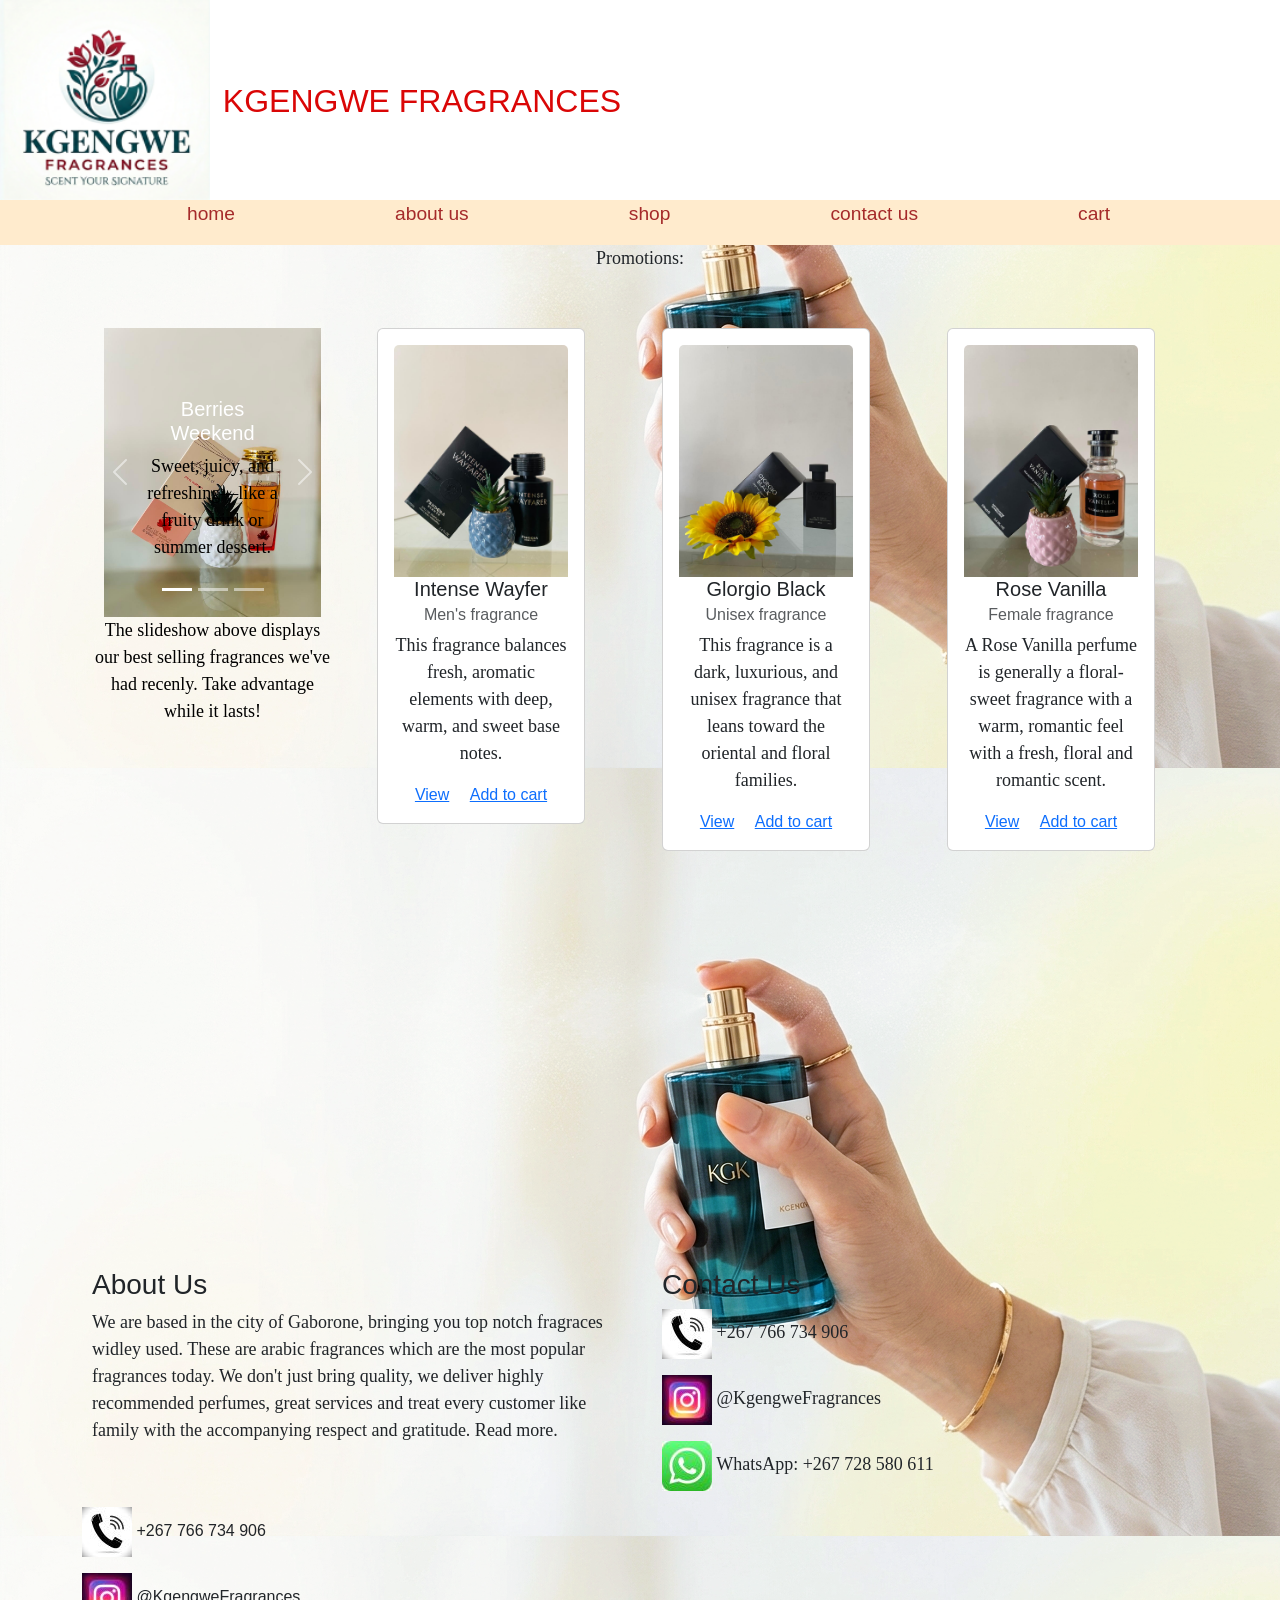
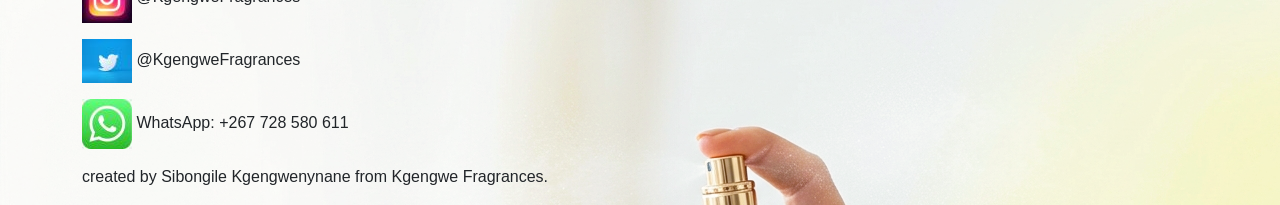
<file: index.html>
<!DOCTYPE html>
<!--[if lt IE 7]>      <html class="no-js lt-ie9 lt-ie8 lt-ie7"> <![endif]-->
<!--[if IE 7]>         <html class="no-js lt-ie9 lt-ie8"> <![endif]-->
<!--[if IE 8]>         <html class="no-js lt-ie9"> <![endif]-->
<!--[if gt IE 8]>      <html class="no-js"> <!--<![endif]-->
<html>
    <head>
        <meta charset="utf-8">
        <meta http-equiv="X-UA-Compatible" content="IE=edge">
        <title>Home Page</title>
        <meta name="description" content="">
        <meta name="viewport" content="width=device-width, initial-scale=1">
        <link rel="stylesheet" href="styles.css">
        <link href="https://cdn.jsdelivr.net/npm/bootstrap@5.3.8/dist/css/bootstrap.min.css" rel="stylesheet" integrity="sha384-sRIl4kxILFvY47J16cr9ZwB07vP4J8+LH7qKQnuqkuIAvNWLzeN8tE5YBujZqJLB" crossorigin="anonymous">
    </head>
    <body>
        <!--[if lt IE 7]>
            <p class="browsehappy">You are using an <strong>outdated</strong> browser. Please <a href="#">upgrade your browser</a> to improve your experience.</p>
        <![endif]-->
        <style type="text/css">
            body{
                background-image: url("Images/Home\ Background.png");
            }
        </style>
        <div class="header">
           <img src="Images/Kgengwe Fragrances.fitted.png" alt="Logo of Kgengwe Fragrances." class="logo-img"
            style="float:left;width:210px;height: 200px;">
           <p> KGENGWE FRAGRANCES</p>
        </div>
        <div class="nav">
            <ul>
                <li><a href="index.html">Home</a></li>
                <li><a href="about.html">About Us</a></li>
                <li><a href="shop.html">Shop</a></li>
                <li><a href="contactus.html">Contact Us</a></li>
                <li><a href="cart.html">Cart</a></li>
                
            </ul>
        </div>

          <div class="content">
            
        <div class="container text-center">
  <div class="row">
            <p>Promotions:</p>
            
    <div class="col">

      <div class="slider">
                <div class="container">

                                        <div id="carouselExampleCaptions" class="carousel slide">
                    <div class="carousel-indicators">
                        <button type="button" data-bs-target="#carouselExampleCaptions" data-bs-slide-to="0" class="active" aria-current="true" aria-label="Slide 1"></button>
                        <button type="button" data-bs-target="#carouselExampleCaptions" data-bs-slide-to="1" aria-label="Slide 2"></button>
                        <button type="button" data-bs-target="#carouselExampleCaptions" data-bs-slide-to="2" aria-label="Slide 3"></button>
                    </div>
                    <div class="carousel-inner">
                        <div class="carousel-item active">
                        <img src="Images/berries weekend 2.jpeg" class="d-block w-100" alt="Image of a Berries Weekend fragrance">
                        <div class="carousel-caption d-none d-md-block">
                            <h5>Berries Weekend</h5>
                            <p>Sweet, juicy, and refreshing—like a fruity drink or summer dessert.</p>
                        </div>
                        </div>
                        <div class="carousel-item">
                        <img src="Images/gabrielle bloom.jpeg" class="d-block w-100" alt="Image of a Gabrielle Bloom fragrance">
                        <div class="carousel-caption d-none d-md-block">
                            <h5>Gabrielle Bloom</h5>
                            <p>Gabrielle Bloom is a fresh white floral fragrance—very elegant, with a clean, slightly sweet finish.</p>
                        </div>
                        </div>
                        <div class="carousel-item">
                        <img src="Images/renheit 2.jpeg" class="d-block w-100" alt="Image of a Renheit fragrance">
                        <div class="carousel-caption d-none d-md-block">
                            <h5>Renheit</h5>
                            <p>Some representative placeholder content for the third slide.</p>
                        </div>
                        </div>
                    </div>

                    <button class="carousel-control-prev" type="button" data-bs-target="#carouselExampleCaptions" data-bs-slide="prev">
                        <span class="carousel-control-prev-icon" aria-hidden="true"></span>
                        <span class="visually-hidden">Previous</span>
                    </button>
                    <button class="carousel-control-next" type="button" data-bs-target="#carouselExampleCaptions" data-bs-slide="next">
                        <span class="carousel-control-next-icon" aria-hidden="true"></span>
                        <span class="visually-hidden">Next</span>
                    </button>
                    </div>

                </div>
                <p>The slideshow above displays our best selling fragrances we've had recenly. Take advantage while it lasts!</p>
            </div>
    </div>

    <div class="col">

                <div class="card" style="width: 13rem; height: auto;">
        <div class="card-body">
            <img src="Images/intense wayfer.jpeg" class="card-img-top" alt="image of an Intense Wayfer fragrance.">
            <h5 class="card-title">Intense Wayfer</h5>
            <h6 class="card-subtitle mb-2 text-body-secondary">Men's fragrance</h6>
            <p class="card-text">This fragrance balances fresh, aromatic elements with deep, warm, and sweet base notes.</p>
            <a href="#" class="card-link">View</a>
            <a href="#" class="card-link">Add to cart</a>
        </div>
        </div>

    </div>

    <div class="col">

        <div class="card" style="width: 13rem; height: auto;">
        <div class="card-body">
            <img src="Images/glorgio black.jpeg" class="card-img-top" alt="image of a Glorgio Black fragrance.">
            <h5 class="card-title">Glorgio Black</h5>
            <h6 class="card-subtitle mb-2 text-body-secondary">Unisex fragrance</h6>
            <p class="card-text">This fragrance is a dark, luxurious, and unisex fragrance that leans toward the oriental and floral families.</p>
            <a href="#" class="card-link">View</a>
            <a href="#" class="card-link">Add to cart</a>
        </div>
        </div>

    </div>

     <div class="col">

        <div class="card" style="width: 13rem; height: auto;">
        <div class="card-body">
            <img src="Images/rose vanilla.jpeg" class="card-img-top" alt="image of a Rose Vanilla fragrance.">
            <h5 class="card-title">Rose Vanilla</h5>
            <h6 class="card-subtitle mb-2 text-body-secondary">Female fragrance</h6>
            <p class="card-text">A Rose Vanilla perfume is generally a floral-sweet fragrance with a warm, romantic feel with a fresh, floral and romantic scent.</p>
            <a href="#" class="card-link">View</a>
            <a href="#" class="card-link">Add to cart</a>
        </div>
        </div>

    </div>

  </div>
</div>

    

    <div class="container text-left">

  <div class="row align-items-start">

    <div class="col">
        
      <div class= "About Us">
        <h3> About Us</h3>
            <p>We are based in the city of Gaborone, bringing you top notch fragraces widley used. 
                These are arabic fragrances which are the most popular fragrances today. We don't just bring 
                quality, we deliver highly recommended perfumes, great services and treat every customer like
                family with the accompanying respect and gratitude. Read more. </p>
          </div>
    </div>

    <div class="col">
      <h3>Contact Us</h3>
      <p><img src="Images/Phone Logo.jpg" alt="Phone Logo">  +267 766 734 906</p>  
      <p>  <img src="Images/Instagram Logo.jpg" alt="Instagram Logo"> @KgengweFragrances</p>
      <p><img src="Images/WhatsApp Logo.jpg" alt="WhatsApp Logo">   WhatsApp: +267 728 580 611</p>
    </div>
  </div>

    <div class="Footer">

         <p><img src="Images/Phone Logo.jpg" alt="Phone Logo">  +267 766 734 906</p>  
      <p>  <img src="Images/Instagram Logo.jpg" alt="Instagram Logo"> @KgengweFragrances</p>
       <p><img src="Images/Twitter logo edited.jpg" alt="Twitter Logo"> @KgengweFragrances</p>
      <p><img src="Images/WhatsApp Logo.jpg" alt="WhatsApp Logo">   WhatsApp: +267 728 580 611</p>
      <p>created by Sibongile Kgengwenynane from Kgengwe Fragrances.</p>
</div>
</div>



        </div>

        <script src="https://cdn.jsdelivr.net/npm/bootstrap@5.3.8/dist/js/bootstrap.bundle.min.js" integrity="sha384-FKyoEForCGlyvwx9Hj09JcYn3nv7wiPVlz7YYwJrWVcXK/BmnVDxM+D2scQbITxI" crossorigin="anonymous"></script>        
        <script src="" async defer></script>
    </body>
</html>
</file>
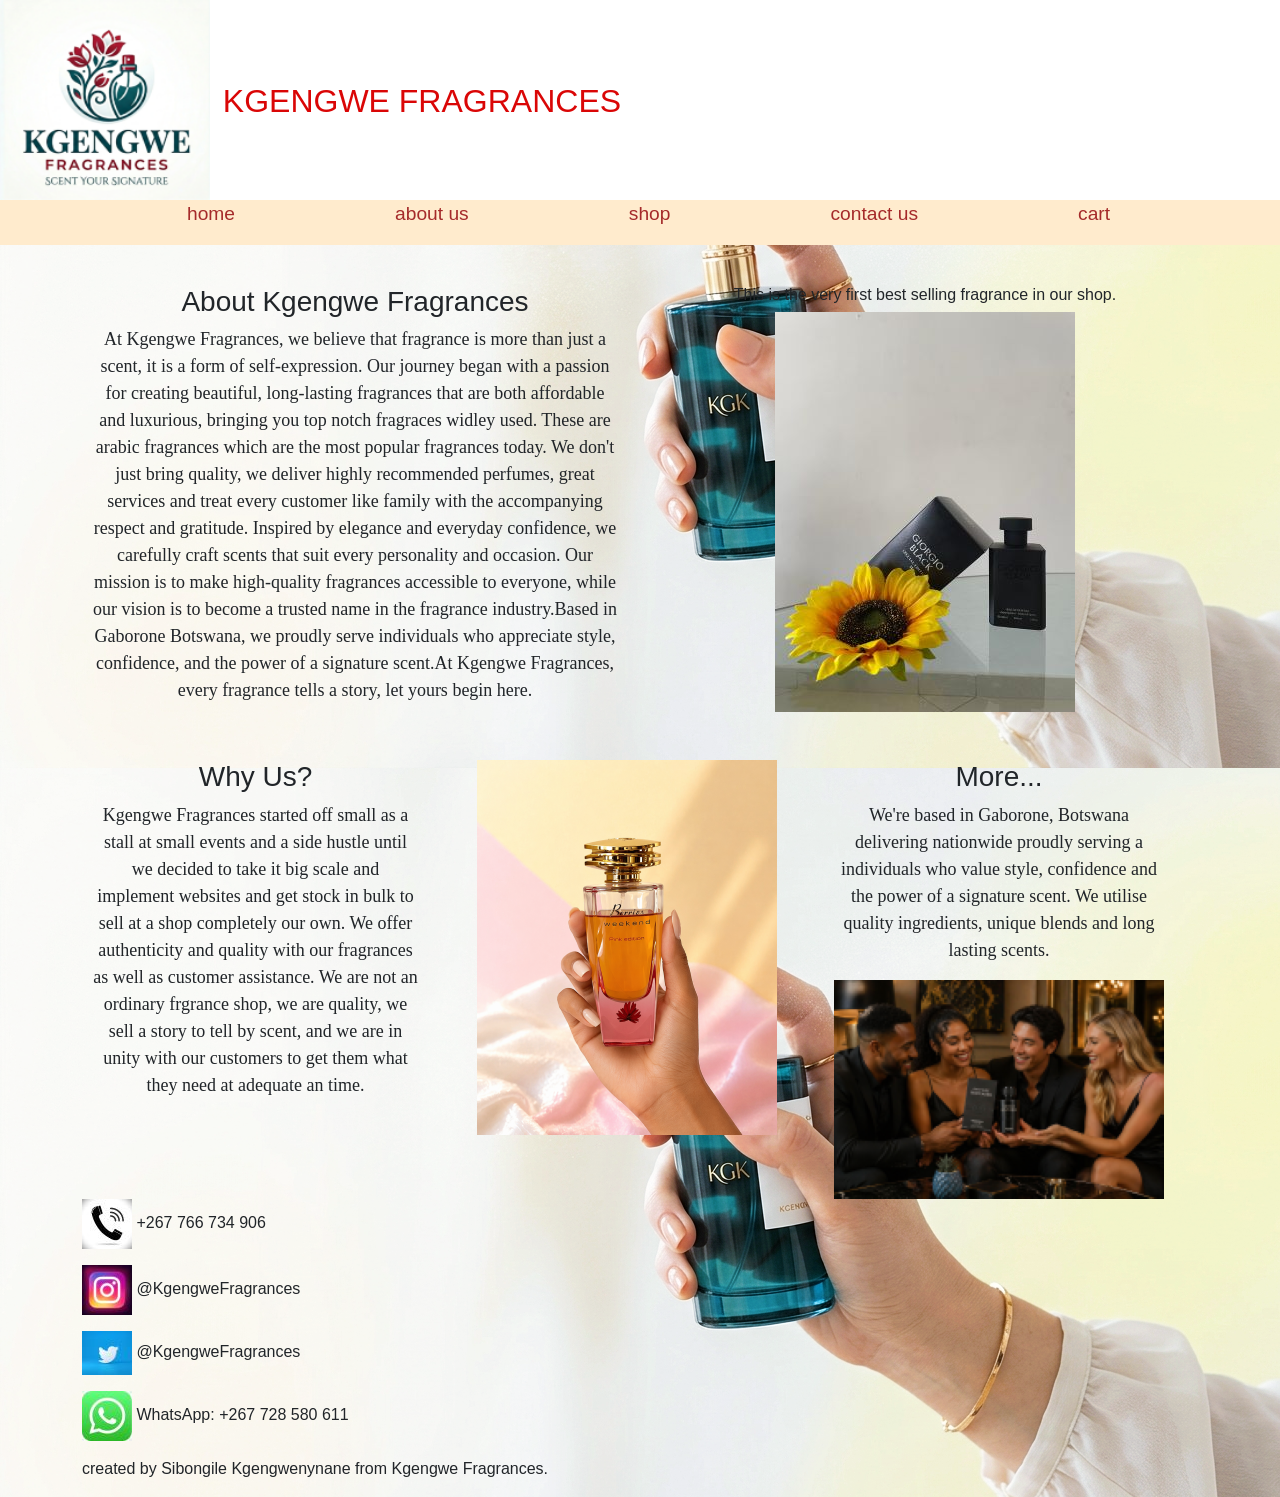
<file: about.html>
<!DOCTYPE html>
    <!--[if lt IE 7]>      <html class="no-js lt-ie9 lt-ie8 lt-ie7"> <![endif]-->
    <!--[if IE 7]>         <html class="no-js lt-ie9 lt-ie8"> <![endif]-->
    <!--[if IE 8]>         <html class="no-js lt-ie9"> <![endif]-->
    <!--[if gt IE 8]>      <html class="no-js"> <!--<![endif]-->
    <html>
        <head>
            <meta charset="utf-8">
            <meta http-equiv="X-UA-Compatible" content="IE=edge">
            <title>About Us Page</title>
            <meta name="description" content="">
            <meta name="viewport" content="width=device-width, initial-scale=1">
            <link rel="stylesheet" href="styles.css">
            <link href="https://cdn.jsdelivr.net/npm/bootstrap@5.3.8/dist/css/bootstrap.min.css" rel="stylesheet" integrity="sha384-sRIl4kxILFvY47J16cr9ZwB07vP4J8+LH7qKQnuqkuIAvNWLzeN8tE5YBujZqJLB" crossorigin="anonymous">
        </head>
        <body>
            <!--[if lt IE 7]>
                <p class="browsehappy">You are using an <strong>outdated</strong> browser. Please <a href="#">upgrade your browser</a> to improve your experience.</p>
            <![endif]-->
            
            <style type="text/css">
            body{
                background-image: url("Images/Home\ Background.png");
            }
        </style>
         <div class="header">
           <img src="Images/Kgengwe Fragrances.fitted.png" alt="Logo of Kgengwe Fragrances." class="logo-img"
            style="float:left;width:210px;height: 200px;">
           <p> KGENGWE FRAGRANCES</p>
        </div>
        <div class="nav">
            <ul>
                <li><a href="index.html">Home</a></li>
                <li><a href="about.html">About Us</a></li>
                <li><a href="shop.html">Shop</a></li>
                <li><a href="contactus.html">Contact Us</a></li>
                <li><a href="cart.html">Cart</a></li>
                
            </ul>
            </div>

<div class="container text-center">

     <div class="row align-items-start">
         <div class="col">
            <div class= "About Us">
                 <h3> About Kgengwe Fragrances</h3>
                 <p>At Kgengwe Fragrances, we believe that fragrance is more than just a scent, it is a form of self-expression. Our journey began with a passion for creating beautiful, 
               long-lasting fragrances that are both affordable and luxurious, bringing you top notch fragraces widley used. 
                These are arabic fragrances which are the most popular fragrances today. We don't just bring quality, we deliver highly recommended perfumes, great services and 
                treat every customer like family with the accompanying respect and gratitude. Inspired by elegance and everyday confidence, we carefully craft scents that suit every personality 
               and occasion. Our mission is to make high-quality fragrances accessible to everyone, while our vision is to become a trusted name in the fragrance industry.Based in 
               Gaborone Botswana, we proudly serve individuals who appreciate style, confidence, and the power of a signature scent.At Kgengwe Fragrances, every fragrance tells a 
               story, let yours begin here.</p>
          </div>
    </div>
    
         <div class="col">

                <aside>
                    <h6>This is the very first best selling fragrance in our shop.</h6>
                    <img src="Images/glorgio black edited.jpg" alt="Glorgio Black frgarnce">
                </aside>  
      
    </div>
    
    <div class="row">
        <div class="col">
            <h3>Why Us?</h3>
            <p>Kgengwe Fragrances started off small as a stall at small events and a side hustle until we decided to take it big scale 
                and implement websites and get stock in bulk to sell at a shop completely our own. We offer authenticity and quality with our 
                fragrances as well as customer assistance. We are not an ordinary frgrance shop, we are quality, we sell a story to tell by scent,
                and we are in unity with our customers to get them what they need at adequate an time. 
            </p>
    </div>
    <div class="col">

      <img src="Images/Berries Weekend edited2.png" alt="Berries Weekend image">

    </div>

    <div class="col">

        <h3>More...</h3>
        <p>We're based in Gaborone, Botswana delivering nationwide proudly serving a individuals who value style, confidence and the power 
            of a signature scent. We utilise quality ingredients, unique blends and long lasting scents.
        </p>
        <img src="Images/intense wayfer group picture2.png" alt="Intense Wayfer Group Picture">
    </div>
  </div>

  </div>
</div>
  <div class="container text-left">

    <footer class="Footer">

          <p><img src="Images/Phone Logo.jpg" alt="Phone Logo">  +267 766 734 906</p>  
      <p>  <img src="Images/Instagram Logo.jpg" alt="Instagram Logo"> @KgengweFragrances</p>

         <p><img src="Images/Twitter logo edited.jpg" alt="Twitter Logo"> @KgengweFragrances</p>
      <p><img src="Images/WhatsApp Logo.jpg" alt="WhatsApp Logo">   WhatsApp: +267 728 580 611</p>
      
     
      <p>created by Sibongile Kgengwenynane from Kgengwe Fragrances.</p>
  </footer>
  </div>


            <script src="https://cdn.jsdelivr.net/npm/bootstrap@5.3.8/dist/js/bootstrap.bundle.min.js" integrity="sha384-FKyoEForCGlyvwx9Hj09JcYn3nv7wiPVlz7YYwJrWVcXK/BmnVDxM+D2scQbITxI" crossorigin="anonymous"></script>        
            <script src="" async defer></script>
        </body>
    </html>
</file>
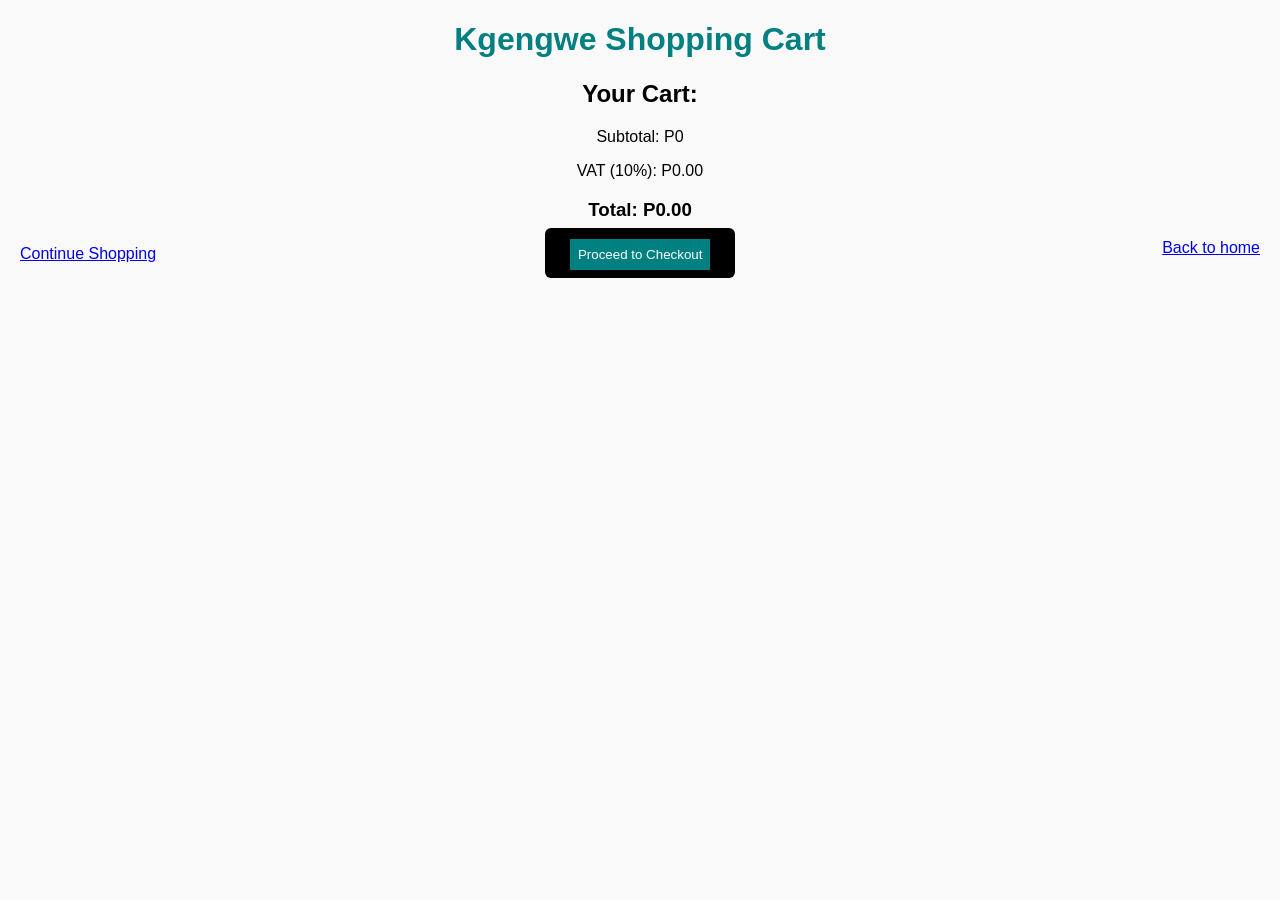
<file: cart.html>
<!DOCTYPE html>
<!--[if lt IE 7]>      <html class="no-js lt-ie9 lt-ie8 lt-ie7"> <![endif]-->
<!--[if IE 7]>         <html class="no-js lt-ie9 lt-ie8"> <![endif]-->
<!--[if IE 8]>         <html class="no-js lt-ie9"> <![endif]-->
<!--[if gt IE 8]>      <html class="no-js"> <!--<![endif]-->
<html lang = "en">
    <head>
        <meta charset="utf-8">
        <meta http-equiv="X-UA-Compatible" content="IE=edge">
        <title>My Cart</title>
        <meta name="description" content="">
        <meta name="viewport" content="width=device-width, initial-scale=1">
        <link rel="stylesheet" href="cart.css">
    </head>
    <body>
        <!--[if lt IE 7]>
            <p class="browsehappy">You are using an <strong>outdated</strong> browser. Please <a href="#">upgrade your browser</a> to improve your experience.</p>
        <![endif]-->


<h1 class="title">Kgengwe Shopping Cart</h1>

<!-- CART DISPLAY -->
<h2>Your Cart:</h2>
<div id="cart-container"></div>

<!-- TOTAL SECTION -->
<div class="summary">
  <p>Subtotal: <span id="subtotal">P0</span></p>
  <p>VAT (10%): <span id="vat">P0</span></p>
  <h3>Total: <span id="total">P0</span></h3>
</div>

    <a href="shop.html">Continue Shopping</a>
    <a id = "back" href ="Index.html">Back to home</a>

    <! checkout button >
    <a id = "checkout-btn" href="checkout.html">
    <button>
        Proceed to Checkout
    </button>
    </a>
      
<script src="cart.js" async defer></script>

</body>
</html>
</file>
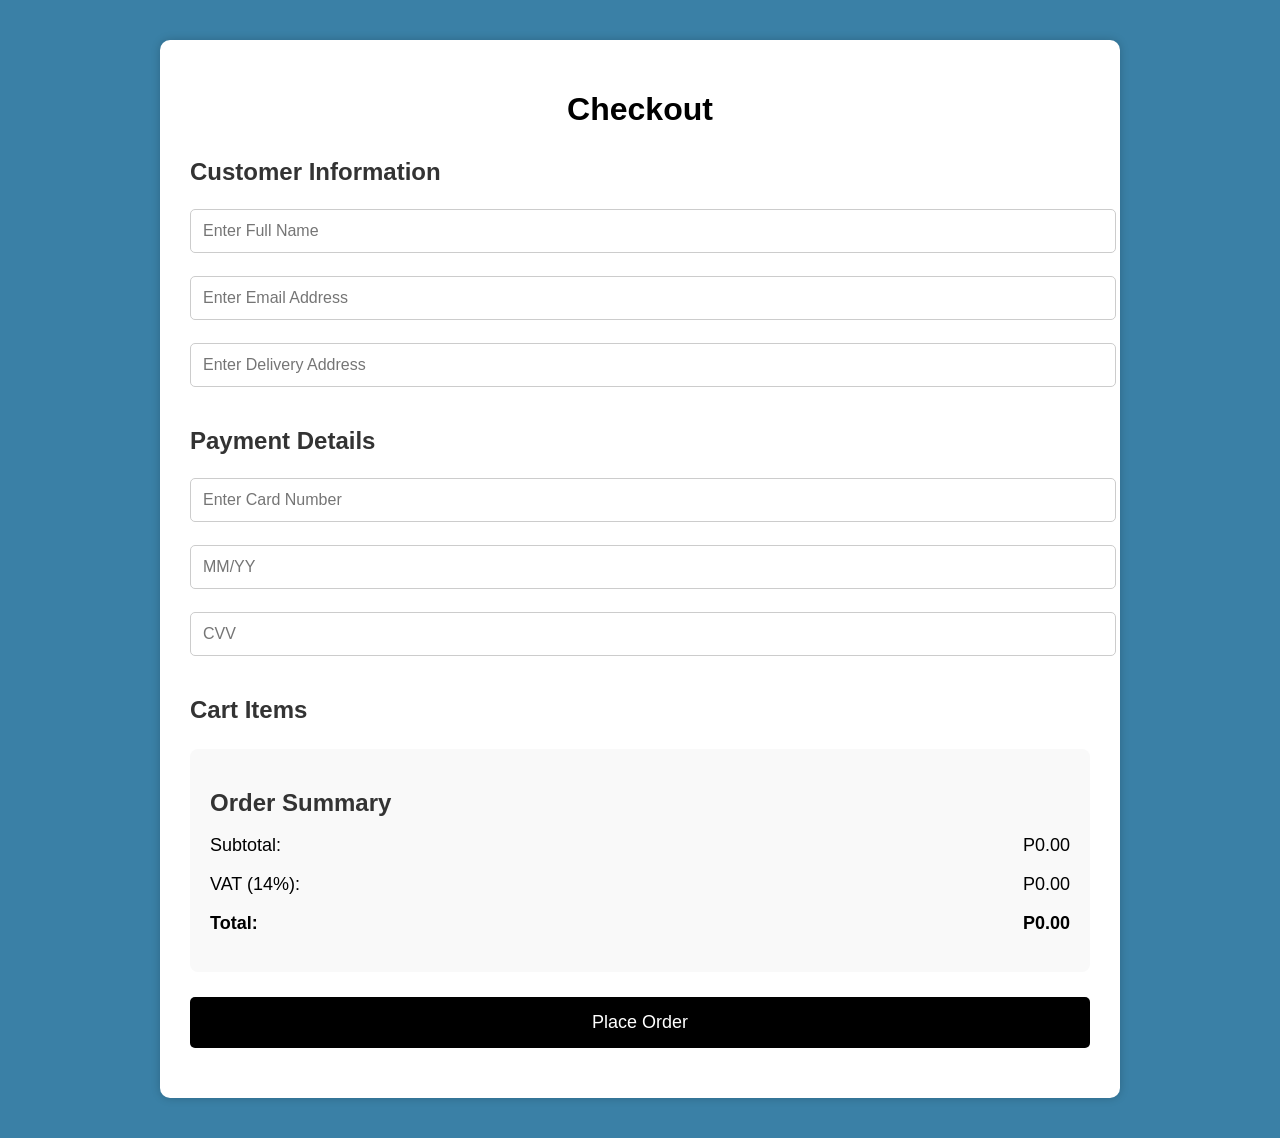
<file: checkout.html>
<!--checkout.html
    Checkout Page With Cart-->

<!DOCTYPE html>
<html lang="en">
<head>
    <meta charset="UTF-8">
    <meta name="viewport" content="width=device-width, initial-scale=1.0">

    <title>Checkout Page</title>

    <style>

        /*PAGE STYLING*/

        body{
            font-family: Arial, sans-serif;
            background: rgb(58, 128, 166);
            margin: 0;
            padding: 0;
        }

        /* Main checkout container */
        .checkout-container{
            width: 80%;
            max-width: 900px;
            margin: 40px auto;
            background: white;
            padding: 30px;
            border-radius: 10px;
            box-shadow: 0 0 10px rgba(0,0,0,0.2);
        }

        h1{
            text-align: center;
            margin-bottom: 30px;
        }

        /* Section spacing */
        .section{
            margin-bottom: 25px;
        }

        .section h2{
            margin-bottom: 15px;
            color: #333;
        }

        /* Input fields */
        input{
            width: 100%;
            padding: 12px;
            margin-top: 8px;
            margin-bottom: 15px;
            border: 1px solid #ccc;
            border-radius: 5px;
            font-size: 16px;
        }

        /* Cart item styling */
        .cart-item{
            display: flex;
            justify-content: space-between;
            padding: 10px 0;
            border-bottom: 1px solid #ddd;
        }

        /* Summary box */
        .summary{
            background: #f9f9f9;
            padding: 20px;
            border-radius: 8px;
        }

        .summary p{
            display: flex;
            justify-content: space-between;
            font-size: 18px;
        }

        /* Checkout button */
        button{
            width: 100%;
            padding: 15px;
            background: black;
            color: white;
            border: none;
            border-radius: 5px;
            font-size: 18px;
            cursor: pointer;
            transition: 0.3s;
        }

        button:hover{
            background: #333;
        }

        /* Message styling */
        #message{
            text-align: center;
            margin-top: 20px;
            font-size: 18px;
            font-weight: bold;
        }

    </style>
</head>
<body>

    <!--CHECKOUT CONTAINER-->

    <div class="checkout-container">

        <h1>Checkout</h1>

        <!--CUSTOMER INFORMATION-->

        <div class="section">

            <h2>Customer Information</h2>

            <input type="text" id="name" placeholder="Enter Full Name">

            <input type="email" id="email" placeholder="Enter Email Address">

            <input type="text" id="address" placeholder="Enter Delivery Address">

        </div>

        <!--PAYMENT DETAILS-->

        <div class="section">

            <h2>Payment Details</h2>

            <input type="text" id="card" placeholder="Enter Card Number">

            <input type="text" id="expiry" placeholder="MM/YY">

            <input type="text" id="cvv" placeholder="CVV">

        </div>

        <!-- CART ITEMS SECTION-->

        <div class="section">

            <h2>Cart Items</h2>

            <!-- Cart items will appear here -->
            <div id="cart-items"></div>

        </div>

        <!--ORDER SUMMARY-->

        <div class="section summary">

            <h2>Order Summary</h2>

            <p>
                <span>Subtotal:</span>
                <span id="subtotal">P0</span>
            </p>

            <p>
                <span>VAT (14%):</span>
                <span id="vat">P0</span>
            </p>

            <p>
                <strong>Total:</strong>
                <strong id="total">P0</strong>
            </p>

        </div>

        <!--PLACE ORDER BUTTON-->

        <button onclick="placeOrder()">
            Place Order
        </button>

        <!-- Success/Error Message -->
        <div id="message"></div>

    </div>



    <!-- =========================
         JAVASCRIPT SECTION
    ========================= -->

    <script>

        // GET CART FROM LOCALSTORAGE

        // Convert cart data from JSON string into JavaScript array
        let cart = JSON.parse(localStorage.getItem("cart")) || [];

        // Get HTML elements
        let cartItemsContainer = document.getElementById("cart-items");

        let subtotalElement = document.getElementById("subtotal");

        let vatElement = document.getElementById("vat");

        let totalElement = document.getElementById("total");

        // Variable to store subtotal
        let subtotal = 0;

        // DISPLAY CART ITEMS
        function displayCart(){

            // Clear container before displaying items
            cartItemsContainer.innerHTML = "";

            // Reset subtotal
            subtotal = 0;

            // Loop through all cart items
            cart.forEach(function(item){

                // Add item price to subtotal
                subtotal += item.price;

                // Create cart item div
                let div = document.createElement("div");

                div.classList.add("cart-item");

                // Display item information
                div.innerHTML = `
                    <span>${item.name}</span>
                    <span>P${item.price}</span>
                `;

                // Add item to page
                cartItemsContainer.appendChild(div);

            });
            // CALCULATE VAT & TOTAL

            let vat = subtotal * 0.14;

            let total = subtotal + vat;

            // Display values
            subtotalElement.innerHTML = "P" + subtotal.toFixed(2);

            vatElement.innerHTML = "P" + vat.toFixed(2);

            totalElement.innerHTML = "P" + total.toFixed(2);

        }

        // Run function immediately
        displayCart();

        // PLACE ORDER FUNCTION

        function placeOrder(){

            // Get form values
            let name = document.getElementById("name").value;

            let email = document.getElementById("email").value;

            let address = document.getElementById("address").value;

            let card = document.getElementById("card").value;

            let expiry = document.getElementById("expiry").value;

            let cvv = document.getElementById("cvv").value;

            // Message area
            let message = document.getElementById("message");

            // VALIDATION
            // Check empty fields
            if(
                name === "" ||
                email === "" ||
                address === "" ||
                card === "" ||
                expiry === "" ||
                cvv === ""
            ){

                message.style.color = "red";

                message.innerHTML = "Please fill in all fields.";

                return;
            }

            // Check if cart is empty
            if(cart.length === 0){

                message.style.color = "red";

                message.innerHTML = "Your cart is empty.";

                return;
            }

            // SUCCESS MESSAGE

            message.style.color = "green";

            message.innerHTML = "Order placed successfully!";

            // CLEAR CART

            // Remove cart from localStorage
            localStorage.removeItem("cart");

            // Empty cart array
            cart = [];

            // Refresh displayed cart
            displayCart();

        }

    </script>

</body>
</html>
</file>
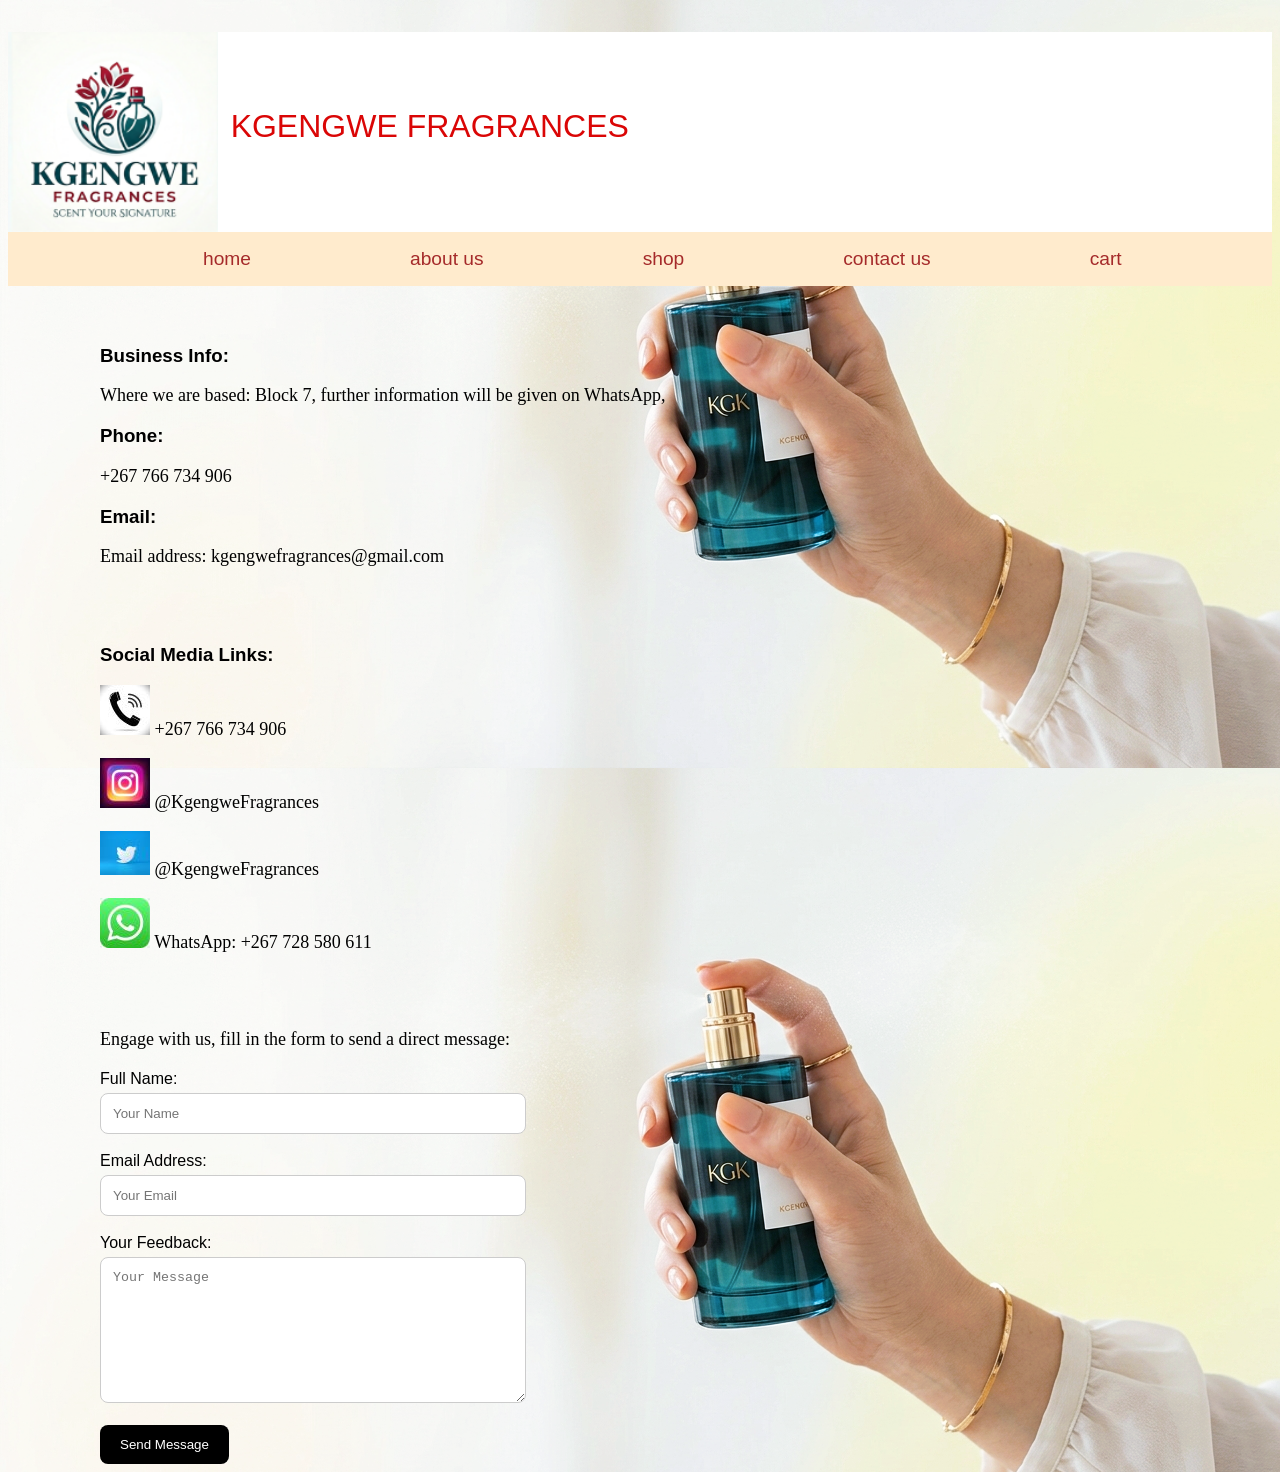
<file: contactus.html>
<!DOCTYPE html>
<!--[if lt IE 7]>      <html class="no-js lt-ie9 lt-ie8 lt-ie7"> <![endif]-->
<!--[if IE 7]>         <html class="no-js lt-ie9 lt-ie8"> <![endif]-->
<!--[if IE 8]>         <html class="no-js lt-ie9"> <![endif]-->
<!--[if gt IE 8]>      <html class="no-js"> <!--<![endif]-->
<html>
    <head>
        <meta charset="utf-8">
        <meta http-equiv="X-UA-Compatible" content="IE=edge">
        <title>Contact Us Page</title>
        <meta name="description" content="">
        <meta name="viewport" content="width=device-width, initial-scale=1">
        <link rel="stylesheet" href="styles.css">
    </head>
    <body>
        <!--[if lt IE 7]>
            <p class="browsehappy">You are using an <strong>outdated</strong> browser. Please <a href="#">upgrade your browser</a> to improve your experience.</p>
        <![endif]-->
        
        <style type="text/css">
            body{
                background-image: url("Images/Home\ Background.png");
            }
        </style>
        <div class="header">
           <img src="Images/Kgengwe Fragrances.fitted.png" alt="Logo of Kgengwe Fragrances." class="logo-img"
            style="float:left;width:210px;height: 200px;">
           <p> KGENGWE FRAGRANCES</p>
        </div>
        <div class="nav">
            <ul>
                <li><a href="index.html">Home</a></li>
                <li><a href="about.html">About Us</a></li>
                <li><a href="shop.html">Shop</a></li>
                <li><a href="contactus.html">Contact Us</a></li>
                <li><a href="cart.html">Cart</a></li>
                
            </ul>
        </div>

        <div class="content"> 
        <div class="container text-left">

     <div class="row align-items-start">
          <div class="col">
         
            <h3>Business Info:</h3>
            <p>Where we are based: Block 7, further information will be given on WhatsApp, </p>

        <h3>Phone:</h3>
        <p>+267 766 734 906</p>

        <h3>Email:</h3>
        <p>Email address: kgengwefragrances@gmail.com</p>

        
         </div>
    
        <div class="col">
            
            <h3>Social Media Links:</h3>
            <div class="container text-center">

                 <p><img src="Images/Phone Logo.jpg" alt="Phone Logo">  +267 766 734 906</p>  
      <p>  <img src="Images/Instagram Logo.jpg" alt="Instagram Logo"> @KgengweFragrances</p>

         <p><img src="Images/Twitter logo edited.jpg" alt="Twitter Logo"> @KgengweFragrances</p>
      <p><img src="Images/WhatsApp Logo.jpg" alt="WhatsApp Logo">   WhatsApp: +267 728 580 611</p>

            </div>
           
         </div>
    
    <div class="row">
        
         <div class="col">

<!-- Contact Form Section -->
<p>Engage with us, fill in the form to send a direct message:</p>

<form id="feedbackForm"
      action="mailto:sibongile.kgengwenyane@gmail.com"
      method="POST"
      enctype="text/plain">

    <!-- Name Input -->
    <label for="name">Full Name:</label><br>
    <input type="text" id="name" name="name"
    placeholder="Your Name" required><br><br>

    <!-- Email Input -->
    <label for="email">Email Address:</label><br>
    <input type="email" id="email" name="email"
    placeholder="Your Email" required><br><br>

    <!-- Feedback Message -->
    <label for="message">Your Feedback:</label><br>
    <textarea id="message" name="message"
    placeholder="Your Message" required></textarea><br><br>

    <!-- Submit Button -->
    <button type="submit">Send Message</button>

</form>

<!-- Success Message Script -->
<script>
    // Gets the form element
    const form = document.getElementById("feedbackForm");

    // Runs when form is submitted
    form.addEventListener("submit", function(event) {

        // Prevents page refresh
        event.preventDefault();

        // Popup message
        alert("Thank you! Your feedback has been submitted.");

        // Clears the form after submission
        form.reset();
    });
</script>

    </div>



         </div>
    </div>
     </div>
        </div>
        </div>
    

        
        <script src="https://cdn.jsdelivr.net/npm/bootstrap@5.3.8/dist/js/bootstrap.bundle.min.js" integrity="sha384-FKyoEForCGlyvwx9Hj09JcYn3nv7wiPVlz7YYwJrWVcXK/BmnVDxM+D2scQbITxI" crossorigin="anonymous"></script>        

        <script src="" async defer></script>
    </body>
</html>
</file>
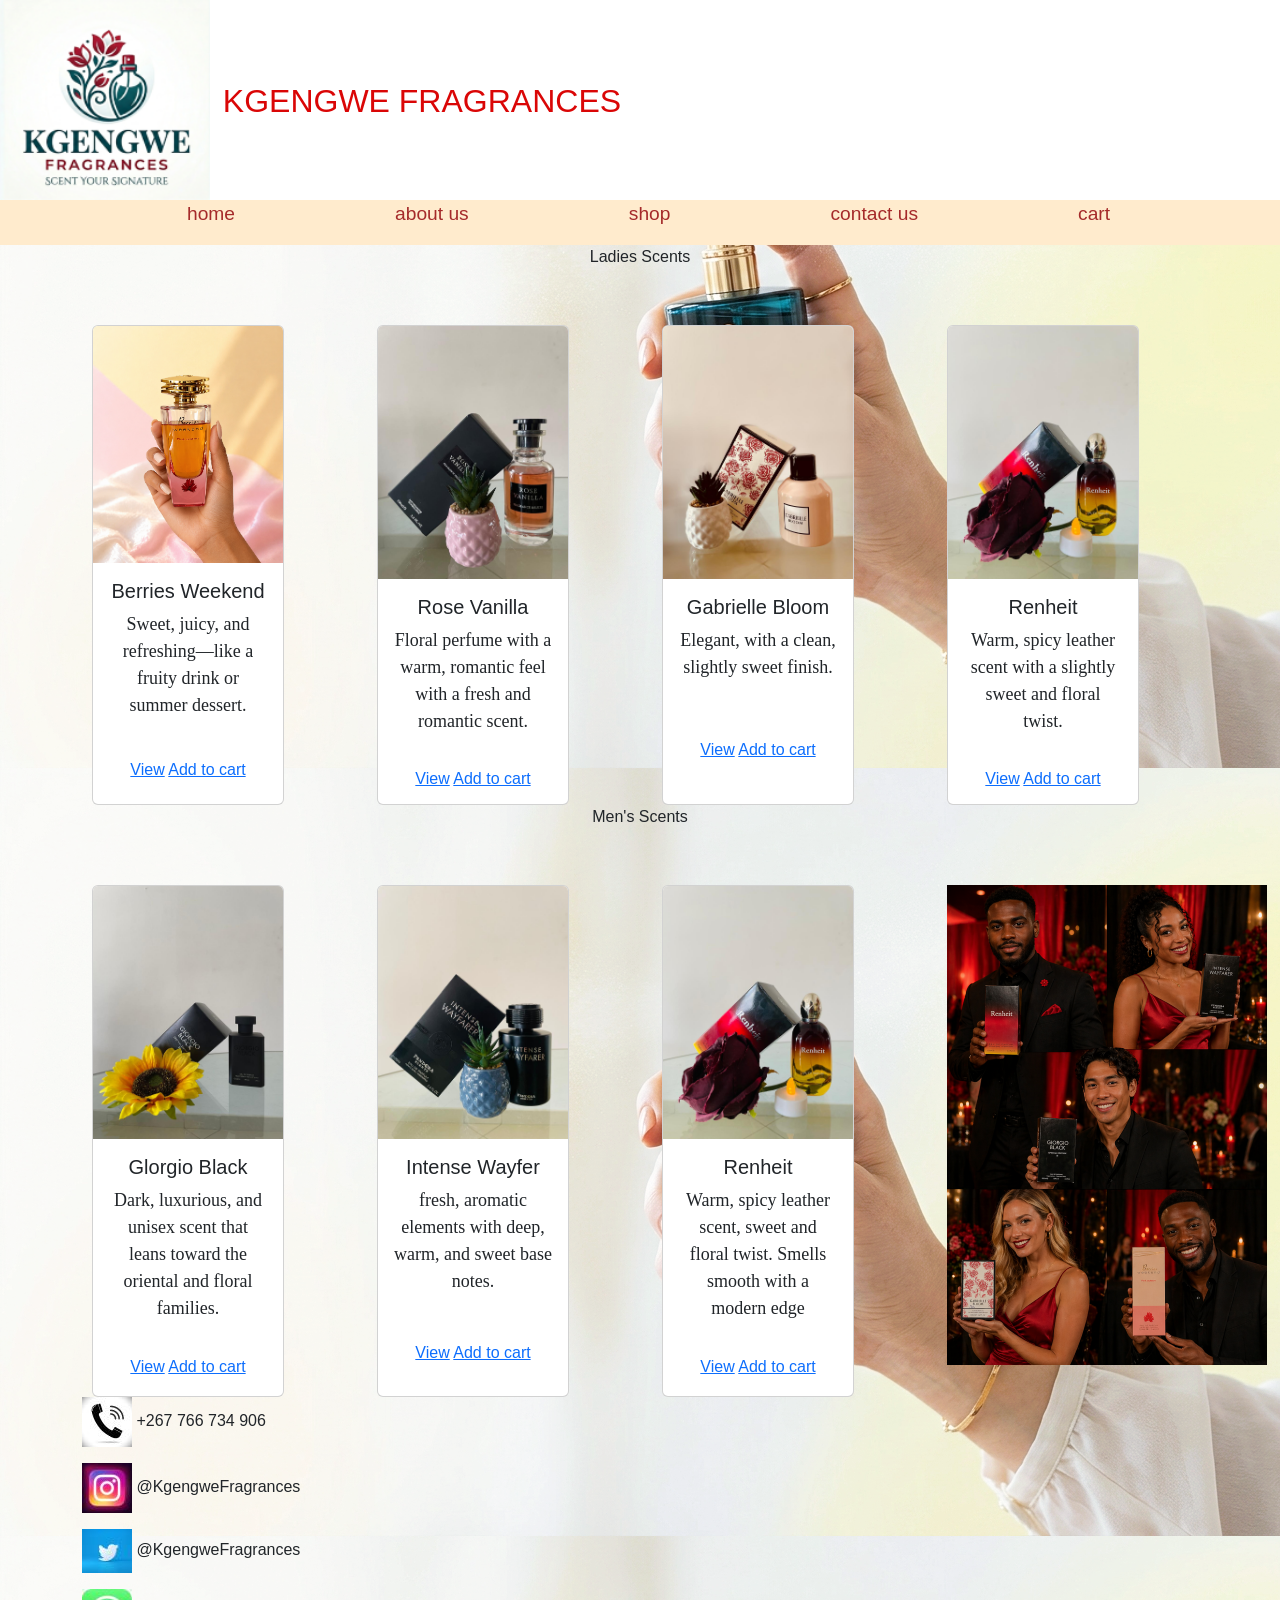
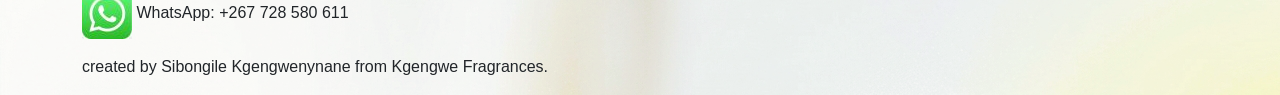
<file: shop.html>
<!DOCTYPE html>
<!--[if lt IE 7]>      <html class="no-js lt-ie9 lt-ie8 lt-ie7"> <![endif]-->
<!--[if IE 7]>         <html class="no-js lt-ie9 lt-ie8"> <![endif]-->
<!--[if IE 8]>         <html class="no-js lt-ie9"> <![endif]-->
<!--[if gt IE 8]>      <html class="no-js"> <!--<![endif]-->
<html>
    <head>
        <meta charset="utf-8">
        <meta http-equiv="X-UA-Compatible" content="IE=edge">
        <title>Shop Page</title>
        <meta name="description" content="">
        <meta name="viewport" content="width=device-width, initial-scale=1">
        <link rel="stylesheet" href="styles.css">
        <link href="https://cdn.jsdelivr.net/npm/bootstrap@5.3.8/dist/css/bootstrap.min.css" rel="stylesheet" integrity="sha384-sRIl4kxILFvY47J16cr9ZwB07vP4J8+LH7qKQnuqkuIAvNWLzeN8tE5YBujZqJLB" crossorigin="anonymous">

    </head>
    <body>
        <!--[if lt IE 7]>
            <p class="browsehappy">You are using an <strong>outdated</strong> browser. Please <a href="#">upgrade your browser</a> to improve your experience.</p>
        <![endif]-->

        <style type="text/css">
            body{
                background-image: url("Images/Home\ Background.png");
            }
        </style>
        <div class="header">
           <img src="Images/Kgengwe Fragrances.fitted.png" alt="Logo of Kgengwe Fragrances." class="logo-img"
            style="float:left;width:210px;height: 200px;">
           <p> KGENGWE FRAGRANCES</p>
        </div>
        <div class="nav">
            <ul>
                <li><a href="index.html">Home</a></li>
                <li><a href="about.html">About Us</a></li>
                <li><a href="shop.html">Shop</a></li>
                <li><a href="contactus.html">Contact Us</a></li>
                <li><a href="cart.html">Cart</a></li>
                
            </ul>
        </div>

        <div class="content"> 
        <div class="container text-center">
                <p>Ladies Scents</p>
            <div class="row">
                <div class="col">
                
                    <div class="card" style="width: 12rem; height: 30rem;">
                        <img src="Images/Berries Weekend edited.png" class="card-img-top" alt="Picture of Berries Weekend fragrance.">
                        <div class="card-body">
                            <h5 class="card-title">Berries Weekend</h5>
                            <p class="card-text">Sweet, juicy, and refreshing—like a fruity drink or summer dessert.</p>
                        </div>
                        
                        <div class="card-body">
                            <a href="#" class="card-link">View</a>
                            <a href="cart.html" onclick="addToCart('Berries Weekend', 350, 'Images/Berries Weekend edited.png'); return true;">
                                Add to cart</a>
                        </div>
                        </div>

                </div>
                <div class="col">
                
                    <div class="card" style="width: 12rem; height: 30rem;">
                        <img src="Images/rose vanilla.jpeg" class="card-img-top" alt="Picture of Rose Vanilla fragrance.">
                        <div class="card-body">
                            <h5 class="card-title">Rose Vanilla</h5>
                            <p class="card-text">Floral perfume with a warm, romantic feel with a fresh and romantic scent.</p>
                        </div>
                        
                        <div class="card-body">
                            <a href="#" class="card-link">View</a>
                           <a href="cart.html" onclick="addToCart('Rose Vanilla', 350, 'Images/rose vanilla.jpeg'); return true;">
                                Add to cart</a>
                        </div>
                        </div>

                </div>
            
           
                <div class="col">
                
                        
                    <div class="card" style="width: 12rem; height: 30rem;">
                        <img src="Images/gabrielle bloom.jpeg" class="card-img-top" alt="Picture of Gabrielle Bloom fragrance.">
                        <div class="card-body">
                            <h5 class="card-title">Gabrielle Bloom</h5>
                            <p class="card-text"> Elegant, with a clean, slightly sweet finish.</p>
                        </div>
                        
                        <div class="card-body">
                            <a href="#" class="card-link">View</a>
                           <a href="cart.html" onclick="addToCart('Gabrielle Bloom', 400, 'Images/gabrielle bloom.jpeg'); return true;">
                                Add to cart
                            </a>
                        </div>
                        </div>

                </div>
                <div class="col">
                    
                    <div class="card" style="width: 12rem; height: 30rem;">
                        <img src="Images/renheit.jpeg" class="card-img-top" alt="Picture of Renheit fragrance.">
                        <div class="card-body">
                            <h5 class="card-title">Renheit</h5>
                            <p class="card-text">Warm, spicy leather scent with a slightly sweet and floral twist.</p>
                        </div>
                        
                        <div class="card-body">
                            <a href="#" class="card-link">View</a>
                            <a href="cart.html" onclick="addToCart('Renheit', 350, 'Images/renheit.jpeg'); return true;">
                                Add to cart
                            </a>
                        </div>
                        </div>

                </div>
            </div>

            <p>Men's Scents</p>
            <div class="row">
                <div class="col">
                
                    <div class="card" style="width: 12rem; height: 32rem;">
                        <img src="Images/glorgio black.jpeg" class="card-img-top" alt="Picture of Glorgio Black fragrance.">
                        <div class="card-body">
                            <h5 class="card-title">Glorgio Black</h5>
                            <p class="card-text">Dark, luxurious, and unisex scent that leans toward the oriental and floral families.</p>
                        </div>
                        
                        <div class="card-body">
                            <a href="#" class="card-link">View</a>
                            <a href="cart.html" onclick="addToCart('Glorgio Black', 300, 'Images/glorgio black.jpeg'); return true;">
                                Add to cart
                            </a>
                        </div>
                        </div>

                </div>
                <div class="col">
            
                    <div class="card" style="width: 12rem; height: 32rem;">
                        <img src="Images/intense wayfer.jpeg" class="card-img-top" alt="Picture of Intense Wayfer fragrance.">
                        <div class="card-body">
                            <h5 class="card-title">Intense Wayfer</h5>
                            <p class="card-text">fresh, aromatic elements with deep, warm, and sweet base notes.</p>
                        </div>
                        
                        <div class="card-body">
                            <a href="#" class="card-link">View</a>
                            <a href="cart.html" onclick="addToCart('Intense Wayfer', 350, 'Images/intense wayfer.jpeg'); return true;">
                                Add to cart
                            </a>
                        </div>
                        </div>

                </div>
           
                <div class="col">
               
                    
                    <div class="card" style="width: 12rem; height: 32rem;">
                        <img src="Images/renheit.jpeg" class="card-img-top" alt="Picture of Renheit fragrance.">
                        <div class="card-body">
                            <h5 class="card-title">Renheit</h5>
                            <p class="card-text">Warm, spicy leather scent, sweet and floral twist. Smells smooth with a modern edge</p>
                        </div>
                        
                        <div class="card-body">
                            <a href="#" class="card-link">View</a>
                             <a href="cart.html" onclick="addToCart('Renheit', 350, 'Images/renheit.jpeg'); return true;">
                                Add to cart
                            </a>
                        </div>
                        </div>

                </div>
                <div class="col">
                    <div class="image" style="width: 12rem; height: 30rem;">
                        <img src="Images/combination group3.png" alt="Group picture with all perfumes">                        
                        </div>

                </div>
            </div>
        </div>

        </div>
            <div class="container text-left">

    <footer class="Footer">

            <p><img src="Images/Phone Logo.jpg" alt="Phone Logo">  +267 766 734 906</p>  
        <p>  <img src="Images/Instagram Logo.jpg" alt="Instagram Logo"> @KgengweFragrances</p>

            <p><img src="Images/Twitter logo edited.jpg" alt="Twitter Logo"> @KgengweFragrances</p>
        <p><img src="Images/WhatsApp Logo.jpg" alt="WhatsApp Logo">   WhatsApp: +267 728 580 611</p>
        
        
        <p>created by Sibongile Kgengwenynane from Kgengwe Fragrances.</p>
    </footer>
  </div>



        
                <script src="https://cdn.jsdelivr.net/npm/bootstrap@5.3.8/dist/js/bootstrap.bundle.min.js" integrity="sha384-FKyoEForCGlyvwx9Hj09JcYn3nv7wiPVlz7YYwJrWVcXK/BmnVDxM+D2scQbITxI" crossorigin="anonymous"></script>        

        
        <script id="shop-js">

// Function runs when user clicks "Add to Cart"
function addToCart(name, price, image) {

  // Get existing cart from localStorage
  // If nothing exists yet, create an empty array
  let cart = JSON.parse(localStorage.getItem("cart")) || [];

  // Check if the item already exists in the cart
  let existing = cart.find(item => item.name === name);

  if (existing) {
    // If item exists, increase its quantity
    existing.qty++;
  } else {
    // If item does not exist, add it as a new object
    cart.push({
      name: name,     // product name
      price: price,   // product price
      image: image,   // product image path
      qty: 1          // default quantity = 1
    });
  }

  // Save updated cart back to localStorage
  // Convert array to JSON string before saving
  localStorage.setItem("cart", JSON.stringify(cart));

  // Optional: show feedback to the user
  alert(name + " added to cart!");
}

</script>
    </body>
</html>
</file>
<file: styles.css>
.header{
    height: 200px; 
    background-color: white;
    color: rgb(218, 6, 6);
    width: 100%;
}
.header p{
    font-family: 'Gill Sans', 'Gill Sans MT', Calibri, 'Trebuchet MS', sans-serif;
    font-size: xx-large;
    font-weight: 100;
    padding-top: 6%;
    
}
.nav{
    background-color: blanchedalmond;
    color: rgb(226, 43, 43);
    overflow: hidden;
}

.nav ul{
    list-style-type: none;
}
.nav ul li{
    display: inline;
    
    padding-left: 155px;
    padding-bottom: 10px;
    padding-top: 10px;
    font-weight: light;
    text-transform: lowercase;
    font-size: larger;
    font-family: 'Lucida Sans', 'Lucida Sans Regular', 'Lucida Grande', 'Lucida Sans Unicode', Geneva, Verdana, sans-serif;
}
.nav ul li a{
    text-decoration: none;
    color: brown;
}
.nav ul li a:active{ /* for when the link is active*/
    text-decoration: dotted;
    font-weight: bold;
    background-color: teal;

}

.nav ul li a:hover{/* for when the link is hovered over by the mouse*/
    background-color: white;

}

/*.content{
    background-color: teal;
}
*/


.row p {
  font-family: Georgia, serif;
  font-size: large;

}

.d-block w-100{
    display: block;
    margin-left: auto;
    margin-right: 50px;
    width: 50%;
}

.slider{
    max-width: 500px;
    justify-content: center; /* horizontal center */
    align-items: center;     /* vertical center */
    height: 100vh;  
}

.slider p{
    color: black; /* displays the all the paragraphs in the slider block to be black */
}

.col {
    padding-top: 40px;
    margin-right: 10px; /* this controls how much space is between the side of the computer and the content */
    margin-left: 10px;
}

.logo-img{
  float: left;        /* Can be 'left' or 'right' */
  margin-right: 1%; /* Keeps the text from touching the image */
  width: 150px;
  text-align: justify;
  vertical-align: middle;
}

.container {

    font-family: 'Lucida Sans', 'Lucida Sans Regular', 'Lucida Grande', 'Lucida Sans Unicode', Geneva, Verdana, sans-serif;
     max-width: 1100px;
    margin: auto; /* used to centre the content flexibly, as well as "max" above.*/
}

.content{
    margin-right: 2%;
    margin-left: 2%; /* used to centre the content flexibly*/
}

/* Contact Form Styling */
form {
    width: 400px;
    margin-top: 20px;
}

form input, form textarea {
    width: 100%;
    padding: 12px;
    border: 1px solid #ccc;
    border-radius: 8px;
    margin-top: 5px;
}

form textarea {
    height: 120px;
    resize: vertical;
}

form button {
    background-color: black;
    color: white;
    padding: 12px 20px;
    border: none;
    border-radius: 8px;
    cursor: pointer;
}

form button:hover {
    background-color: #444;
}
</file>
<file: cart.css>
/* GENERAL PAGE STYLING */
body {
  font-family: 'Poppins', sans-serif;
  background: #f9f9f9;
  margin: 20px;
}

/* TITLE */
.title {
  text-align: center;
  color: teal;
}

h2{
    text-align: center;
}

#back{
    float: right;
}

/* PRODUCT SECTION */
.products {
  display: flex;
  gap: 20px;
  justify-content: center;
}

/* INDIVIDUAL PRODUCT CARD */
.product {
  background: white;
  padding: 15px;
  border-radius: 10px;
  text-align: center;
}

/* PRODUCT IMAGE */
.product img {
  width: 120px;
}

/* BUTTON STYLE */
button {
  background: teal;
  color: white;
  border: none;
  padding: 8px;
  cursor: pointer;
}

/* CART ITEM */
.cart-item {
  display: flex;
  align-items: center;
  justify-content: space-between;
  background: white;
  margin: 10px auto;
  padding: 10px;
  max-width: 600px;
  border-radius: 8px;
}

/* CART IMAGE */
.cart-item img {
  width: 60px;
}

/* SUMMARY SECTION */
.summary {
  text-align: center;
  margin-top: 20px;
}

/* 
   CHECKOUT BUTTON STYLING
 */

#checkout-btn{
    padding: 15px 25px;
    background: black;
    color: white;
    border: none;
    border-radius: 6px;
    font-size: 18px;
    cursor: pointer;
    transition: 0.3s;
    margin-left: 31%;
}

#checkout-btn:hover{
    background: #256;
}
</file>
